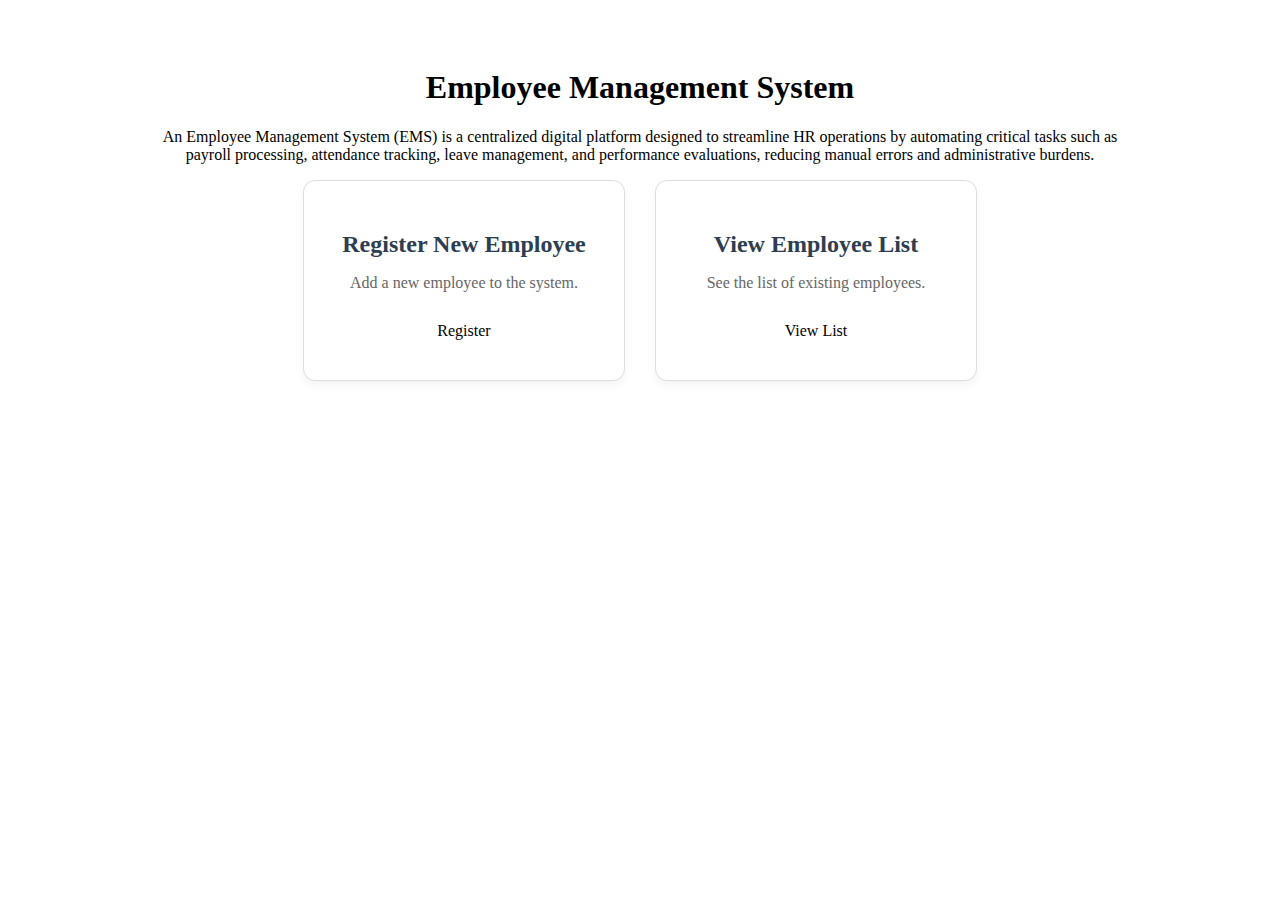
<file: index.html>
<!DOCTYPE html>
<html>
<head>
  <title>Employee Management System</title>
  <link rel="stylesheet" href="style1.css">
</head>
<body>
  <div class="container">
    <h1>Employee Management System</h1>
    <p>An Employee Management System (EMS) is a centralized digital platform designed to streamline HR operations by automating critical tasks such as payroll processing, attendance tracking, leave management, and performance evaluations, reducing manual errors and administrative burdens.</p>
    <div class="card-container">
      <div class="card">
        <h2>Register New Employee</h2>
        <p>Add a new employee to the system.</p>
        <a href="register.html" class="nav-link">Register</a>
      </div>

      <div class="card">
        <h2>View Employee List</h2>
        <p>See the list of existing employees.</p>
        <a href="employees.html" class="nav-link">View List</a>
      </div>
    </div>
  </div>
</body>
</html>
</file>
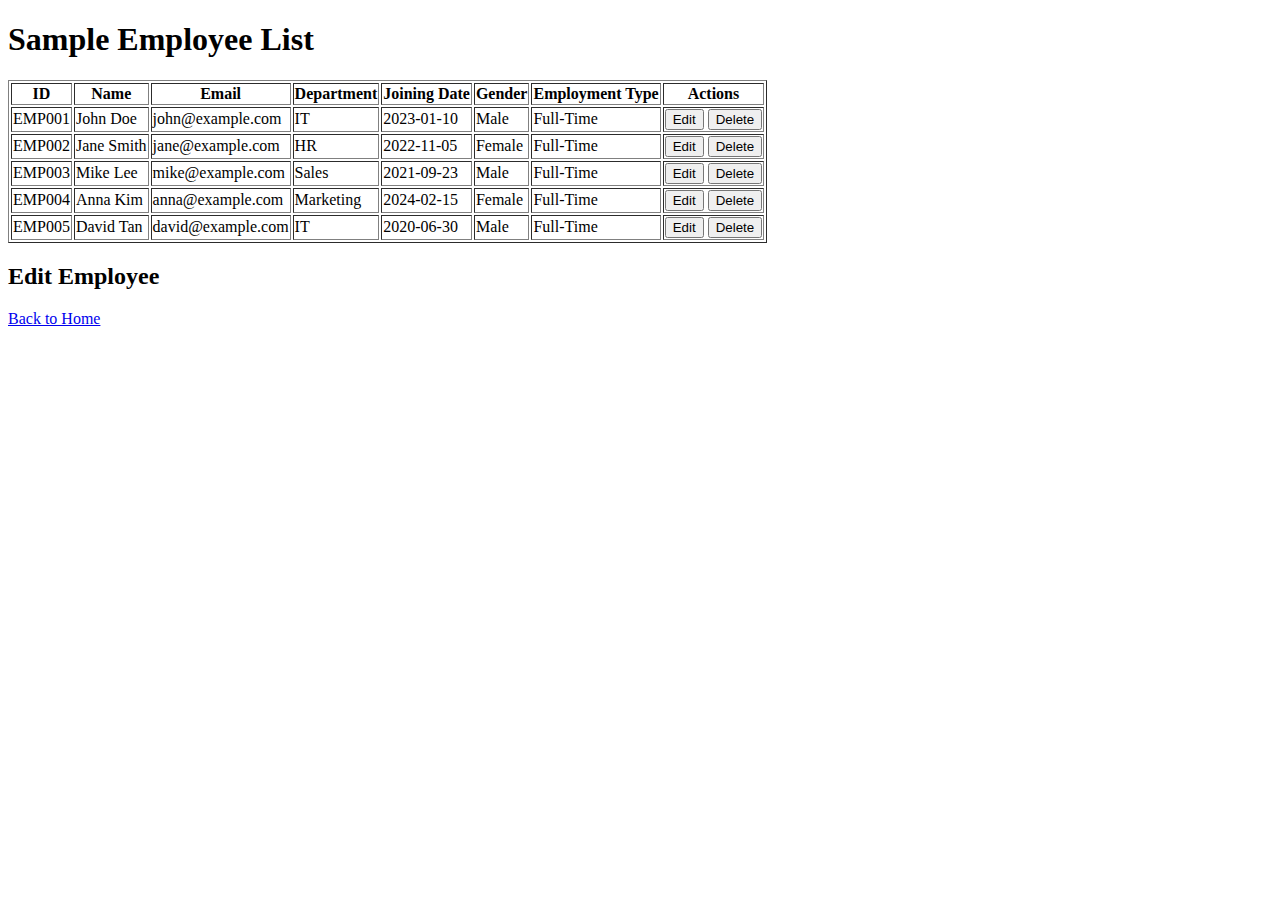
<file: employees.html>
<!DOCTYPE html>
<html>
<head>
  <title>Employee List</title>
  <link rel="stylesheet" href="style1.css">
</head>
<body>

  <h1>Sample Employee List</h1>

  <table id="employeeTable" border="1">
    <thead>
      <tr>
        <th>ID</th><th>Name</th><th>Email</th><th>Department</th>
        <th>Joining Date</th><th>Gender</th><th>Employment Type</th><th>Actions</th>
      </tr>
    </thead>
    <tbody>
      <tr>
        <td>EMP001</td><td>John Doe</td><td>john@example.com</td><td>IT</td>
        <td>2023-01-10</td><td>Male</td><td>Full-Time</td>
        <td>
          <button onclick="editRow(this)">Edit</button>
          <button onclick="deleteRow(this)">Delete</button>
        </td>
      </tr>
      <tr>
        <td>EMP002</td><td>Jane Smith</td><td>jane@example.com</td><td>HR</td>
        <td>2022-11-05</td><td>Female</td><td>Full-Time</td>
        <td>
          <button onclick="editRow(this)">Edit</button>
          <button onclick="deleteRow(this)">Delete</button>
        </td>
      </tr>
      <tr>
        <td>EMP003</td><td>Mike Lee</td><td>mike@example.com</td><td>Sales</td>
        <td>2021-09-23</td><td>Male</td><td>Full-Time</td>
        <td>
          <button onclick="editRow(this)">Edit</button>
          <button onclick="deleteRow(this)">Delete</button>
        </td>
      </tr>
      <tr>
        <td>EMP004</td><td>Anna Kim</td><td>anna@example.com</td><td>Marketing</td>
        <td>2024-02-15</td><td>Female</td><td>Full-Time</td>
        <td>
          <button onclick="editRow(this)">Edit</button>
          <button onclick="deleteRow(this)">Delete</button>
        </td>
      </tr>
      <tr>
        <td>EMP005</td><td>David Tan</td><td>david@example.com</td><td>IT</td>
        <td>2020-06-30</td><td>Male</td><td>Full-Time</td>
        <td>
          <button onclick="editRow(this)">Edit</button>
          <button onclick="deleteRow(this)">Delete</button>
        </td>
      </tr>
    </tbody>
  </table>

  <h2>Edit Employee</h2>
  <div id="editForm" style="display:none;">
    <label>ID: <input type="text" id="editID" disabled></label><br>
    <label>Name: <input type="text" id="editName"></label><br>
    <label>Email: <input type="text" id="editEmail"></label><br>
    <label>Department: <input type="text" id="editDept"></label><br>
    <label>Joining Date: <input type="date" id="editDate"></label><br>
    <label>Gender: <input type="text" id="editGender"></label><br>
    <label>Employment Type: <input type="text" id="editEmpType"></label><br><br>
    <button onclick="saveChanges()">Save Changes</button>
  </div>

  <div class="nav-buttons" style="margin-top: 20px;">
    <a href="index.html">Back to Home</a>
  </div>

  <script src="employees.js"></script>

</body>
</html>
</file>
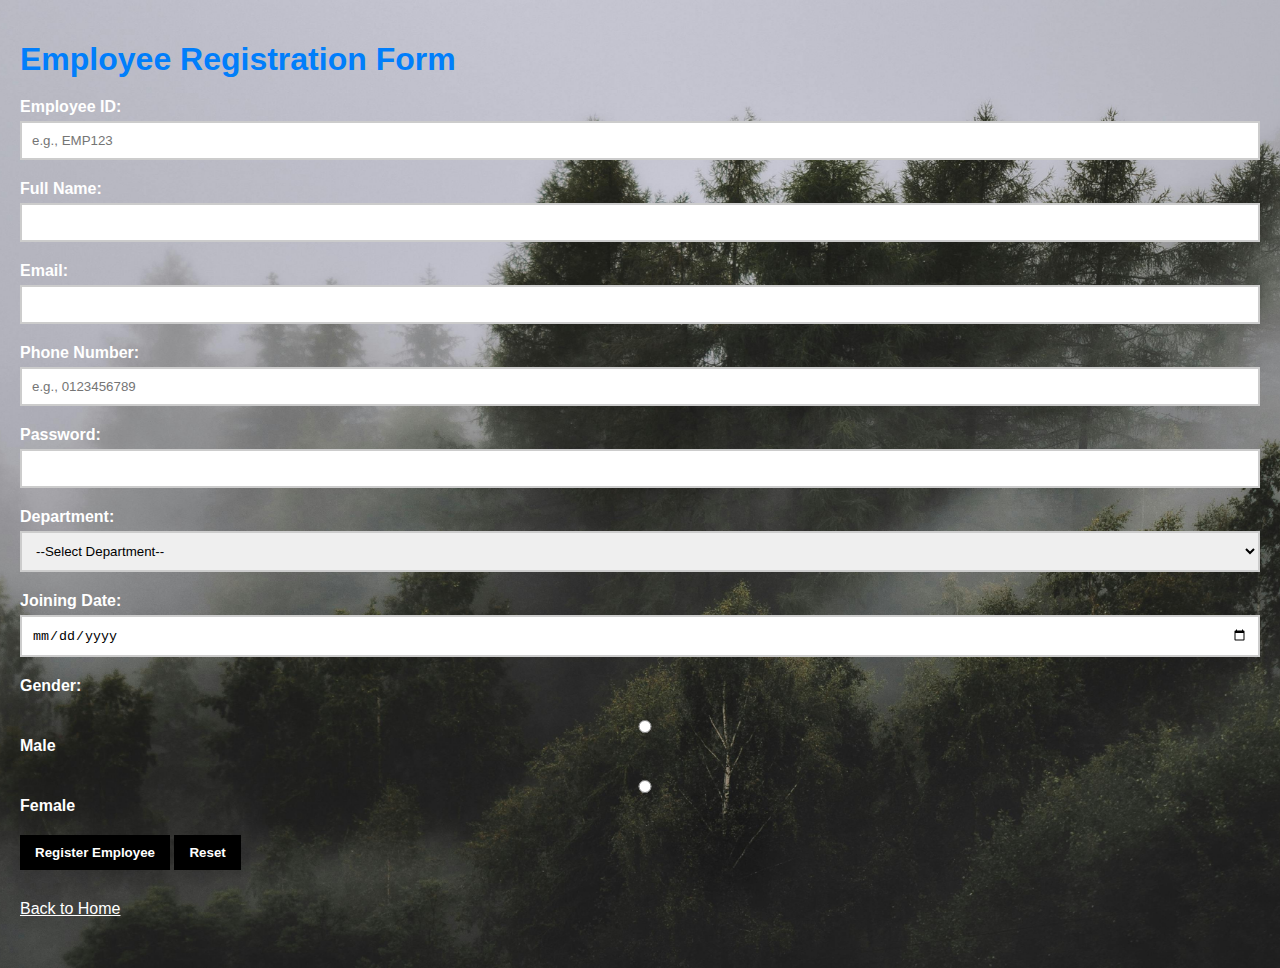
<file: register.html>
<!DOCTYPE html>
<html>
<head>
  <title>Register New Employee</title>
  <link rel="stylesheet" href="style2.css">
</head>
<body>
  <h1>Employee Registration Form</h1>

  <form id="employeeForm" class="form-container">
    <label>Employee ID:</label>
    <input type="text" id="empid" placeholder="e.g., EMP123" required>

    <label>Full Name:</label>
    <input type="text" id="fullname" required>

    <label>Email:</label>
    <input type="email" id="email" required>

    <label>Phone Number:</label>
    <input type="tel" id="phone" placeholder="e.g., 0123456789" required>

    <label>Password:</label>
    <input type="password" id="password" required>

    <label>Department:</label>
    <select id="department" required>
      <option value="">--Select Department--</option>
      <option value="HR">HR</option>
      <option value="Sales">Sales</option>
      <option value="IT">IT</option>
      <option value="Marketing">Marketing</option>
    </select>

    <label>Joining Date:</label>
    <input type="date" id="joiningdate" required>

    <label>Gender:</label>
    <label><input type="radio" name="gender" value="Male"> Male</label>
    <label><input type="radio" name="gender" value="Female"> Female</label>

    <button type="submit">Register Employee</button>
    <button type="reset">Reset</button>
  </form>

  <div class="nav-buttons">
    <a href="index.html">Back to Home</a>
  </div>

  <div id="output" class="form-container"></div>

  <script src="script.js"></script>
</body>
</html>
</file>
<file: style1.css>
.container {
  max-width: 1000px;
  margin: 0 auto;
  text-align: center;
  padding: 40px 20px;
}

.card-container {
  display: flex;
  justify-content: center;
  gap: 30px;
  flex-wrap: wrap;
}

.card {
  background-color: #ffffff;
  border: 1px solid #ddd;
  border-radius: 12px;
  padding: 30px 20px;
  width: 280px;
  box-shadow: 0 4px 10px rgba(0, 0, 0, 0.05);
  transition: transform 0.2s ease;
}

.card:hover {
  transform: translateY(-5px);
}

.card h2 {
  margin-bottom: 10px;
  color: #2c3e50;
}

.card p {
  color: #666;
  margin-bottom: 20px;
}

.nav-link {
  display: inline-block;
  color: #000000;
  padding: 10px 16px;
  text-decoration: none;
  border-radius: 5px;
}
</file>
<file: style2.css>
body {
  font-family: Arial, sans-serif;
  padding: 20px;
  background-color: #f5f7fa;
  background-image: url('pexels-eberhardgross-1367192.jpg');
  background-size: cover;
  background-repeat: no-repeat;
  background-position: center;
  color: #333;
  margin: 0;
}

h1 {
  color: #007efb;
  margin-bottom: 20px;
}

form {
  margin-bottom: 30px;
}

label {
  color: #ffffff;
  display: block;
  margin-top: 20px;
  font-weight: bold;
}

input, select {
  width: 100%;
  padding: 10px;
  margin-top: 5px;
  border: 2px solid #ccc;
  border-radius: 0;
  box-sizing: border-box;
  transition: 0.3s;
}

input:focus, select:focus {
  border-color: #2980b9;
}

input.invalid, select.invalid {
  border-color: red;
}

.validation-message {
  display: none;
  color: red;
  font-size: 13px;
  margin-top: 5px;
}

input.invalid:hover + .validation-message,
select.invalid:hover + .validation-message {
  display: block;
}

button {
  margin-top: 20px;
  padding: 10px 15px;
  font-weight: bold;
  border: none;
  background-color: #000000;
  color: white;
  cursor: pointer;
}

button:hover {
  background-color: #2980b9;
}

.nav-buttons a {
  color: #ffffff;
  margin-top: 20px;
}

#output {
  color: #ffffff;
  margin-top: 30px;
}
</file>
